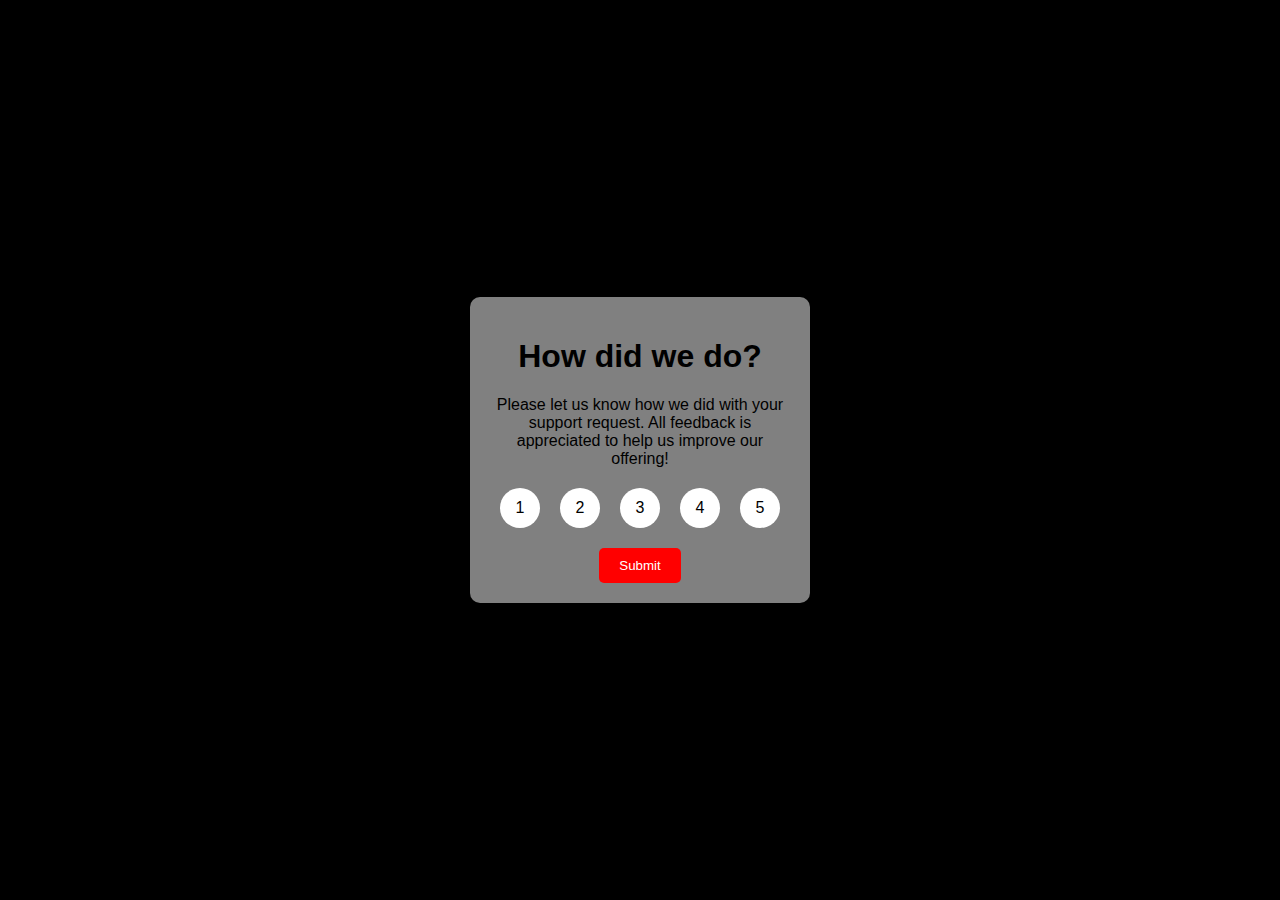
<file: Ratingpage.html>
<!DOCTYPE html>
<html lang="en">
<head>
    <meta charset="UTF-8">
    <meta name="viewport" content="width=device-width, initial-scale=1.0">
    <title>Rate Us!</title>
    <link rel="stylesheet" href="styles.css">
</head>
<body>
    <div class="rating-container" id="rating-container">
        <h1>How did we do?</h1>
        <p>Please let us know how we did with your support request. All feedback is appreciated to help us improve our offering!</p>
        <div class="ratings">
            <button class="rating">1</button>
            <button class="rating">2</button>
            <button class="rating">3</button>
            <button class="rating">4</button>
            <button class="rating">5</button>
        </div>
        <button id="submit">Submit</button>
    </div>

    <div class="thank-you-container" id="thank-you-container" style="display: none;">
        <p>You selected <span id="selected-rating">X</span> out of 5</p>
        <h1>Thank you!</h1>
        <p>We appreciate you taking the time to give a rating. If you ever need more support, don't hesitate to get in touch!</p>
    </div>
    
    <script src="script.js"></script>
</body>
</html>
</file>
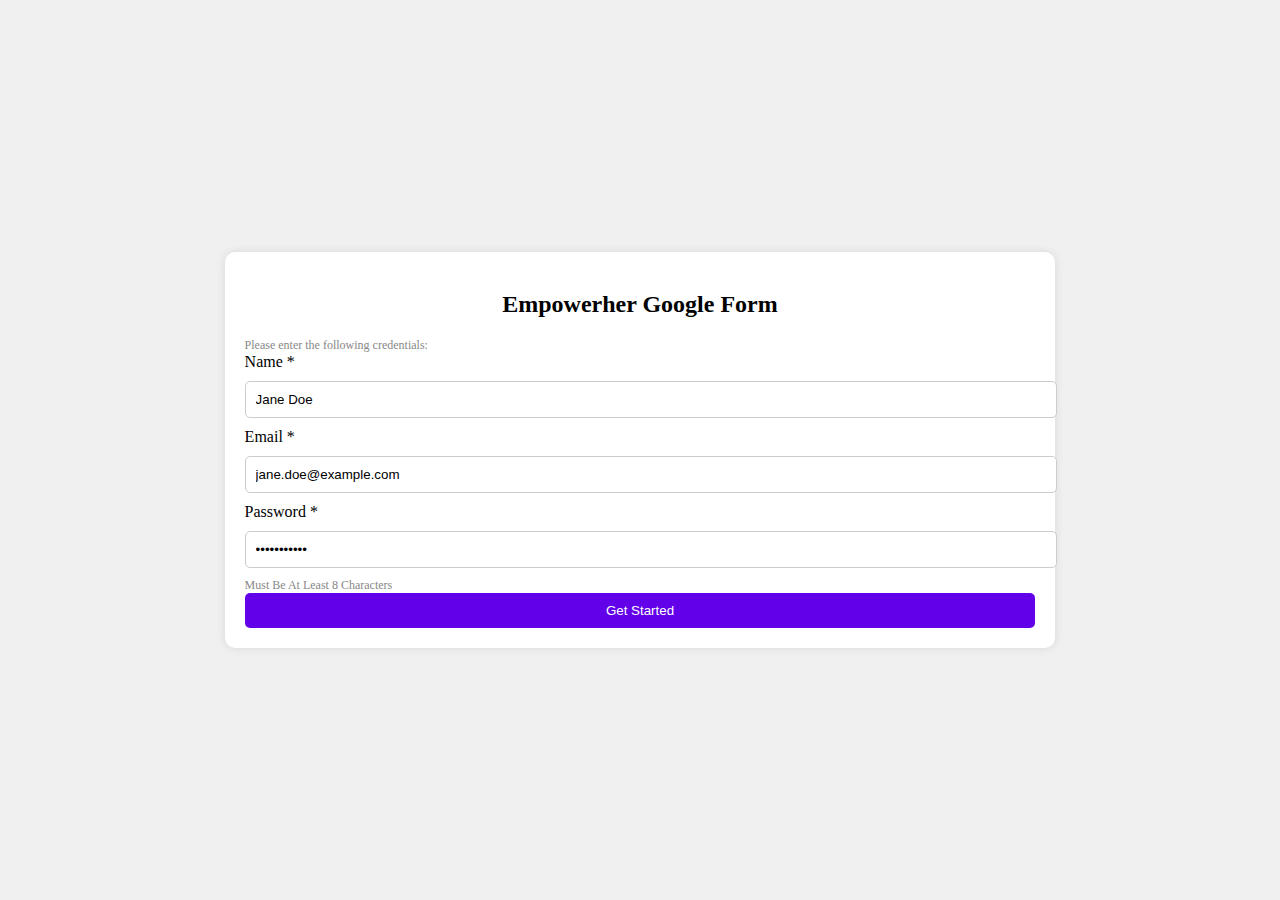
<file: RedeitForm.html>
<!DOCTYPE html>
<html lang="en">
<head>
    <meta charset="UTF-8">
    <meta name="viewport" content="width=device-width, initial-scale=1.0">
    <title>Empowerher Google Form</title>
    <style>
        body {
            display: flex;
            justify-content: center;
            align-items: center;
            height: 100vh;
            background-color: #f0f0f0;
            margin: 0;
        }
        .form-container {
            background-color: white;
            padding: 20px;
            border-radius: 10px;
            box-shadow: 0 0 10px rgba(0, 0, 0, 0.1);
        }
        .form-container h2 {
            text-align: center;
            margin-bottom: 20px;
        }
        .form-container p {
            margin: 0;
            font-size: 12px;
            color: #888;
        }
        .form-container input {
            width: 100%;
            padding: 10px;
            margin: 10px 0;
            border: 1px solid #ccc;
            border-radius: 5px;
        }
        .form-container button {
            width: 100%;
            padding: 10px;
            background-color: #6200ea;
            color: white;
            border: none;
            border-radius: 5px;
            cursor: pointer;
        }
        .form-container button:hover {
            background-color: #3700b3;
        }
    </style>
</head>
<body>
    <div class="form-container">
        <h2>Empowerher Google Form</h2>
        <p>Please enter the following credentials:</p>
        <form>
            <label for="name">Name <span class="asterisk">*</span></label>
            <input type="text" id="name" name="name" placeholder="Enter your name" value="Jane Doe">
            <label for="email">Email <span class="asterisk">*</span></label>
            <input type="email" id="email" name="email" placeholder="Enter your email" value="jane.doe@example.com">
            <label for="password">Password <span class="asterisk">*</span></label>
            <input type="password" id="password" name="password" placeholder="Create password" value="password123">
            <p>Must Be At Least 8 Characters</p>
            <button type="submit">Get Started</button>
        </form>
    </div>
</body>
</html>
</file>
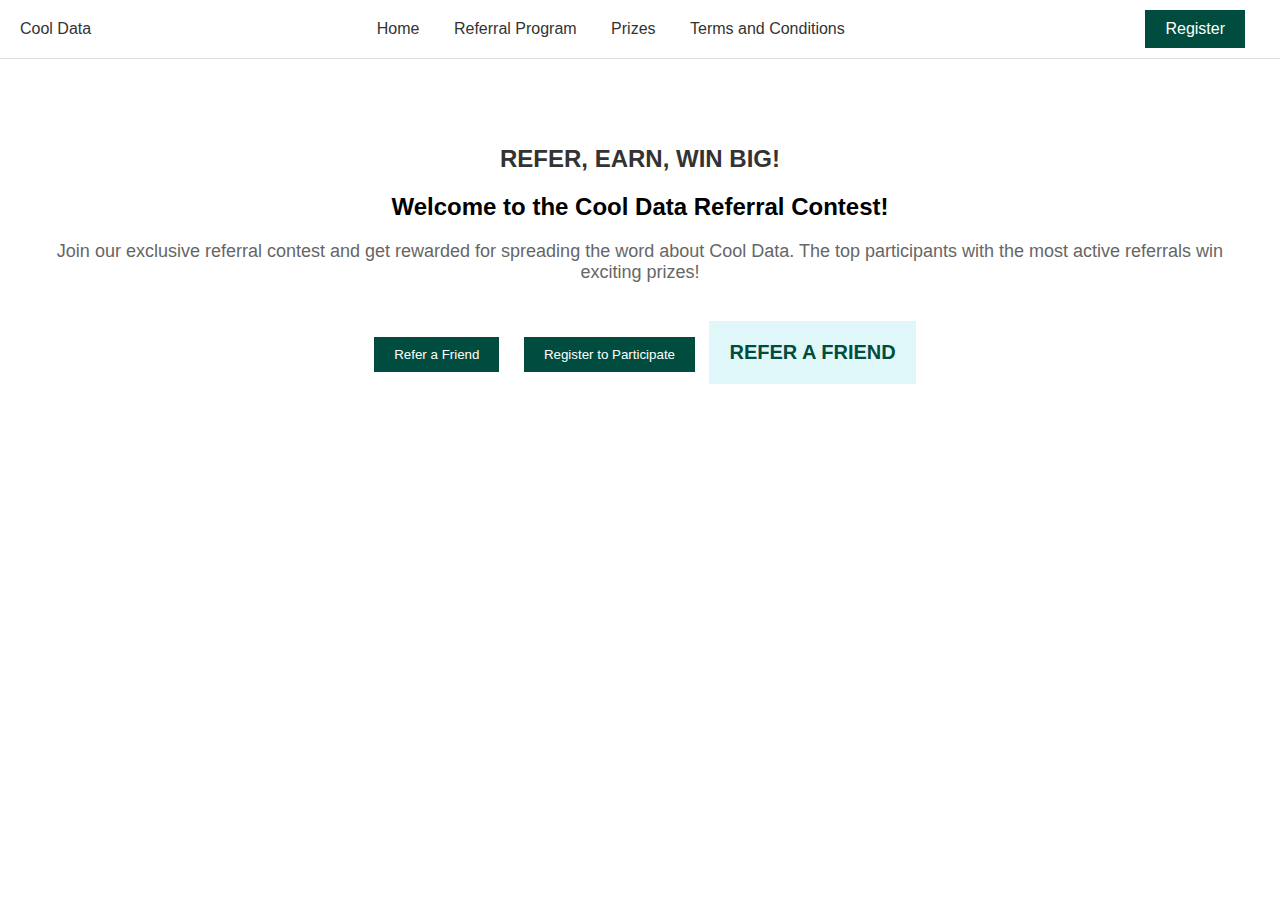
<file: redietlandpage.html>
<!DOCTYPE html>
<html lang="en">
<head>
    <meta charset="UTF-8">
    <meta name="viewport" content="width=device-width, initial-scale=1.0">
    <title>Cool Data Referral Contest</title>
    <style>
        body {
            font-family: Arial, sans-serif;
            margin: 0;
            padding: 0;
            background-color: #fff;
        }
        header {
            background-color: #fff;
            color: #333;
            padding: 10px 20px;
            display: flex;
            justify-content: space-between;
            align-items: center;
            border-bottom: 1px solid #ddd;
        }
        header a {
            color: #333;
            margin: 0 15px;
            text-decoration: none;
        }
        header .register-button {
            background-color: #004d40;
            color: #fff;
            padding: 10px 20px;
            border: none;
            cursor: pointer;
            text-align: center;
        }
        .hero {
            text-align: center;
            padding: 50px 20px;
            background-color: #fff;
            margin: 20px;
        }
        .hero h1 {
            color: #333;
            font-size: 24px;
        }
        .hero p {
            color: #666;
            font-size: 18px;
        }
        .button {
            display: inline-block;
            padding: 10px 20px;
            margin: 10px;
            background-color: #004d40;
            color: #fff;
            border: none;
            cursor: pointer;
            text-align: center;
        }
        .button:hover {
            background-color: #00332e;
        }
        .refer-banner {
            margin-top: 20px;
            padding: 20px;
            background-color: #e0f7fa;
            color: #004d40;
            font-size: 20px;
            font-weight: bold;
            display: inline-block;
        }
    </style>
</head>
<body>
    <header>
        <div class="logo">Cool Data</div>
        <nav>
            <a href="#">Home</a>
            <a href="#">Referral Program</a>
            <a href="#">Prizes</a>
            <a href="#">Terms and Conditions</a>
        </nav>
        <a href="registrationLandp.html" class="register-button">Register</a>
    </header>
    <div class="hero">
        <h1>REFER, EARN, WIN BIG!</h1>
        <h2>Welcome to the Cool Data Referral Contest!</h2>
        <p>Join our exclusive referral contest and get rewarded for spreading the word about Cool Data. The top participants with the most active referrals win exciting prizes!</p>
        <button class="button">Refer a Friend</button>
        <button class="button">Register to Participate</button>
        <div class="refer-banner">REFER A FRIEND</div>
    </div>
</body>
</html>
</file>
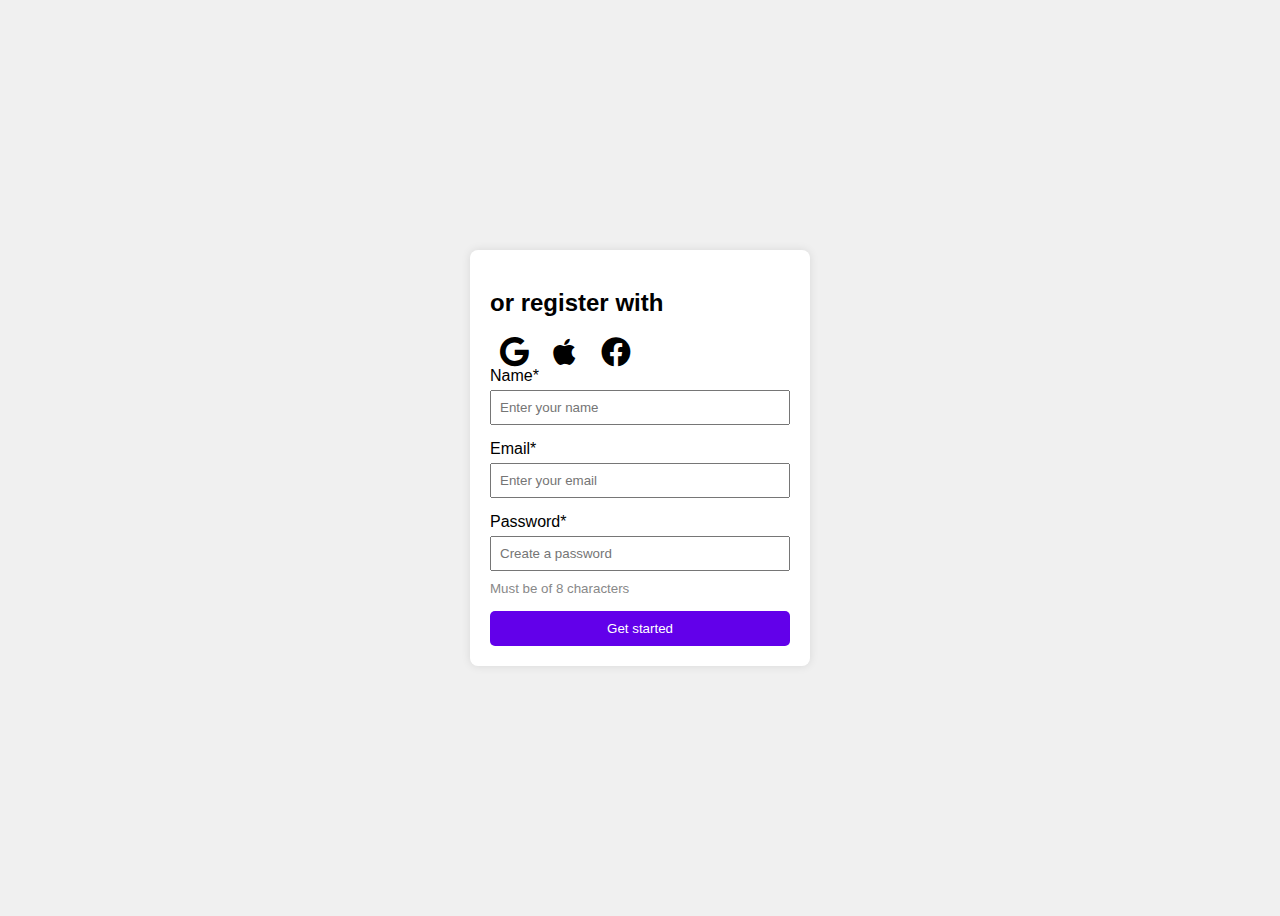
<file: registrationLandp.html>
<!DOCTYPE html>
<html lang="en">
<head>
    <meta charset="UTF-8">
    <meta name="viewport" content="width=device-width, initial-scale=1.0">
    <title>Registration Form</title>
    <link rel="stylesheet" href="https://cdnjs.cloudflare.com/ajax/libs/font-awesome/6.0.0-beta3/css/all.min.css">
    <style>
        body {
            font-family: Arial, sans-serif;
            display: flex;
            justify-content: center;
            align-items: center;
            height: 100vh;
            background-color: #f0f0f0;
        }
        .container {
            background-color: #fff;
            padding: 20px;
            border-radius: 8px;
            box-shadow: 0 0 10px rgba(0, 0, 0, 0.1);
            width: 300px;
        }
        .container h2 {
            margin-bottom: 20px;
        }
        .social-buttons i {
            font-size: 30px;
            margin: 0 10px;
            cursor: pointer;
        }
        .form-group {
            margin-bottom: 15px;
        }
        .form-group label {
            display: block;
            margin-bottom: 5px;
        }
        .form-group input {
            width: 100%;
            padding: 8px;
            box-sizing: border-box;
        }
        .form-group input[type="password"] {
            margin-bottom: 5px;
        }
        .form-group small {
            display: block;
            margin-top: 5px;
            color: #888;
        }
        .btn {
            display: block;
            width: 100%;
            padding: 10px;
            background-color: #6200ea;
            color: #fff;
            text-align: center;
            border: none;
            border-radius: 5px;
            cursor: pointer;
        }
    </style>
</head>
<body>
    <div class="container">
        <h2>or register with</h2>
        <div class="social-buttons">
            <i class="fab fa-google"></i>
            <i class="fab fa-apple"></i>
            <i class="fab fa-facebook"></i>
        </div>
        <form id="registrationForm">
            <div class="form-group">
                <label for="name">Name*</label>
                <input type="text" id="name" name="name" placeholder="Enter your name" required>
            </div>
            <div class="form-group">
                <label for="email">Email*</label>
                <input type="email" id="email" name="email" placeholder="Enter your email" required>
            </div>
            <div class="form-group">
                <label for="password">Password*</label>
                <input type="password" id="password" name="password" placeholder="Create a password" required>
                <small>Must be of 8 characters</small>
            </div>
            <button type="submit" class="btn">Get started</button>
        </form>
    </div>

    <script>
        document.getElementById('registrationForm').addEventListener('submit', function(event) {
            event.preventDefault();
            alert('Form submitted!');
        });
    </script>
</body>
</html>
</file>
<file: styles.css>
body {
    display: flex;
    justify-content: center;
    align-items: center;
    height: 100vh;
    margin: 0;
    background-color: black;
    font-family: Arial, sans-serif;
}

.rating-container, .thank-you-container {
    background-color: grey;
    padding: 20px;
    border-radius: 10px;
    box-shadow: 0 4px 8px rgba(0, 0, 0, 0.1);
    text-align: center;
    width: 300px;
}

.ratings {
    display: flex;
    justify-content: space-around;
    margin: 20px 0;
}

.rating {
    background-color: white;
    border: none;
    border-radius: 50%;
    width: 40px;
    height: 40px;
    font-size: 16px;
    cursor: pointer;
    transition: background-color 0.3s;
}

.rating:hover {
    background-color: #ffd700;
}

#submit {
    background-color: red;
    color: white;
    border: none;
    border-radius: 5px;
    padding: 10px 20px;
    cursor: pointer;
    transition: background-color 0.3s;
}

#submit:hover {
    background-color: #0056b3;
}
</file>
